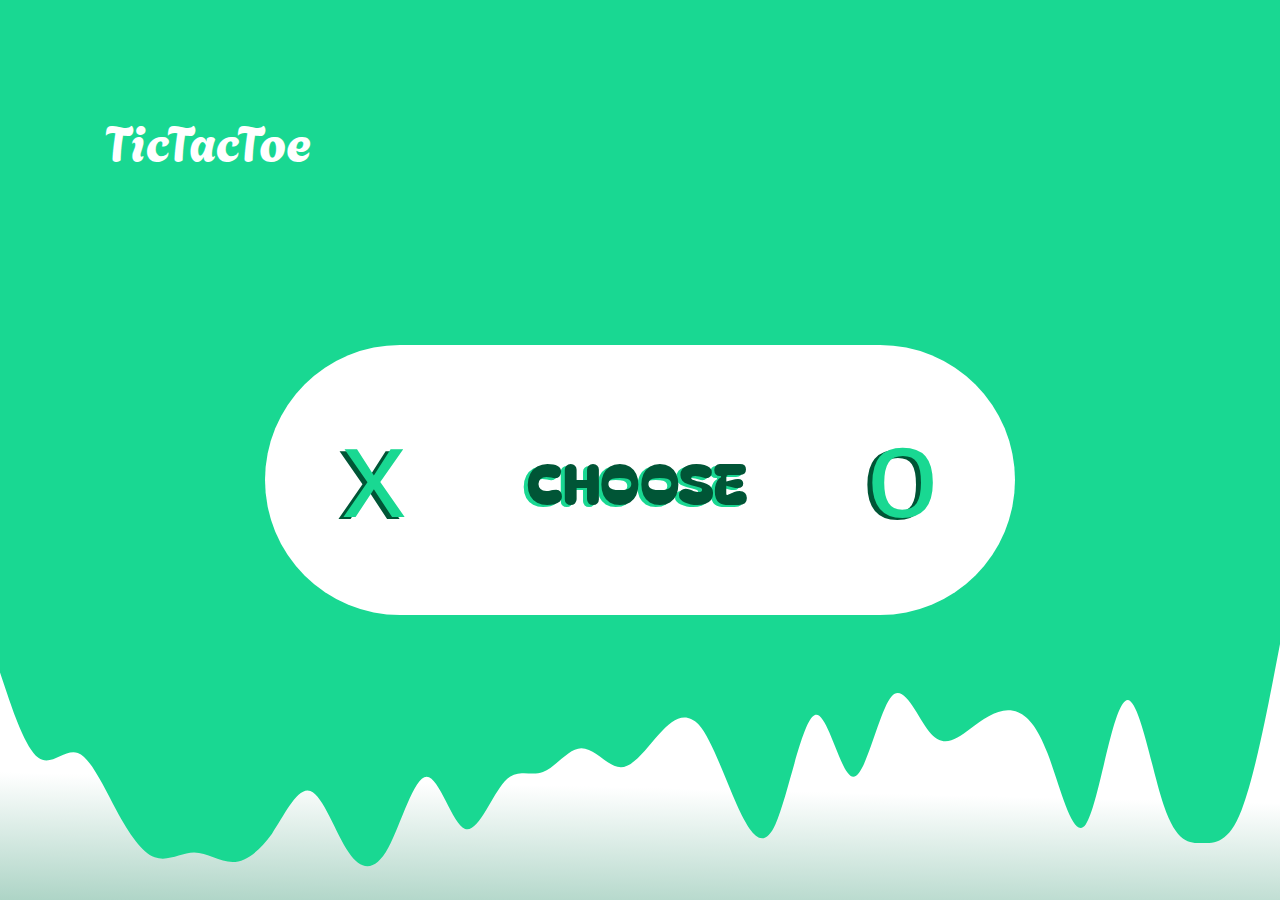
<file: index.html>
<!DOCTYPE html>
<html lang="en">

<head>
    <meta charset="UTF-8">
    <meta name="viewport" content="width=device-width, initial-scale=1.0">
    <link rel="preconnect" href="https://fonts.googleapis.com">
    <link rel="preconnect" href="https://fonts.gstatic.com" crossorigin>
    <link href="https://fonts.googleapis.com/css2?family=Agbalumo&display=swap" rel="stylesheet">
    <link rel="preconnect" href="https://fonts.googleapis.com">
    <link rel="preconnect" href="https://fonts.gstatic.com" crossorigin>
    <link href="https://fonts.googleapis.com/css2?family=Bagel+Fat+One&display=swap" rel="stylesheet">
    <link rel="icon" href="logo.svg" type="image/svg+xml">
    <link rel="stylesheet" href="./style.css">
    <title>TicTacToe</title>
</head>

<body>

    <main class="main">
        <div class="container">
            <header class="header">
                <h1 class="header__title">TicTacToe</h1>
            </header>

            <div class="main__container">
                <div class="main__block">
                    <button class="main__button button-x">x</button>
                    <h2 class="main__title">CHOOSE</h2>
                    <button class="main__button button-o">o</button>
                </div>
            </div>

        </div>

        <footer class="footer">
            <svg class="footer__svg-element" preserveAspectRatio="none" viewBox="0 0 1308 256" fill="none"
                xmlns="http://www.w3.org/2000/svg">
                <path fill-rule="evenodd" clip-rule="evenodd"
                    d="M0 28.4444L6.54 47.4074C13.08 66.3704 26.16 104.296 39.24 113.778C52.32 123.259 66.49 104.296 79.57 109.037C92.65 113.778 105.73 142.222 118.81 165.926C131.89 189.63 144.97 208.593 158.05 213.333C172.22 218.074 185.3 208.593 198.38 208.593C211.46 208.593 224.54 218.074 237.62 218.074C250.7 218.074 263.78 208.593 277.95 189.63C291.03 170.667 304.11 142.222 317.19 146.963C330.27 151.704 343.35 189.63 356.43 208.593C369.51 227.556 383.68 227.556 396.76 203.852C409.84 180.148 422.92 132.741 436 132.741C449.08 132.741 462.16 180.148 475.24 184.889C488.32 189.63 502.49 151.704 515.57 137.481C528.65 123.259 541.73 132.741 554.81 128C567.89 123.259 580.97 104.296 594.05 104.296C608.22 104.296 621.3 123.259 634.38 123.259C647.46 123.259 660.54 104.296 673.62 90.0741C686.7 75.8519 699.78 66.3704 713.95 80.5926C727.03 94.8148 740.11 132.741 753.19 161.185C766.27 189.63 779.35 208.593 792.43 180.148C805.51 151.704 819.68 75.8519 832.76 71.1111C845.84 66.3704 858.92 132.741 872 132.741C885.08 132.741 898.16 66.3704 911.24 52.1481C924.32 37.9259 938.49 75.8519 951.57 90.0741C964.65 104.296 977.73 94.8148 990.81 85.3333C1003.89 75.8519 1016.97 66.3704 1030.05 66.3704C1044.22 66.3704 1057.3 75.8519 1070.38 109.037C1083.46 142.222 1096.54 199.111 1109.62 180.148C1122.7 161.185 1135.78 66.3704 1149.95 56.8889C1163.03 47.4074 1176.11 123.259 1189.19 161.185C1202.27 199.111 1215.35 199.111 1228.43 199.111C1241.51 199.111 1255.68 199.111 1268.76 165.926C1281.84 132.741 1294.92 66.3704 1301.46 33.1852L1308 0V256H1301.46C1294.92 256 1281.84 256 1268.76 256C1255.68 256 1241.51 256 1228.43 256C1215.35 256 1202.27 256 1189.19 256C1176.11 256 1163.03 256 1149.95 256C1135.78 256 1122.7 256 1109.62 256C1096.54 256 1083.46 256 1070.38 256C1057.3 256 1044.22 256 1030.05 256C1016.97 256 1003.89 256 990.81 256C977.73 256 964.65 256 951.57 256C938.49 256 924.32 256 911.24 256C898.16 256 885.08 256 872 256C858.92 256 845.84 256 832.76 256C819.68 256 805.51 256 792.43 256C779.35 256 766.27 256 753.19 256C740.11 256 727.03 256 713.95 256C699.78 256 686.7 256 673.62 256C660.54 256 647.46 256 634.38 256C621.3 256 608.22 256 594.05 256C580.97 256 567.89 256 554.81 256C541.73 256 528.65 256 515.57 256C502.49 256 488.32 256 475.24 256C462.16 256 449.08 256 436 256C422.92 256 409.84 256 396.76 256C383.68 256 369.51 256 356.43 256C343.35 256 330.27 256 317.19 256C304.11 256 291.03 256 277.95 256C263.78 256 250.7 256 237.62 256C224.54 256 211.46 256 198.38 256C185.3 256 172.22 256 158.05 256C144.97 256 131.89 256 118.81 256C105.73 256 92.65 256 79.57 256C66.49 256 52.32 256 39.24 256C26.16 256 13.08 256 6.54 256H0V28.4444Z"
                    fill="url(#paint0_linear_1_23)" />
                <defs>
                    <linearGradient id="paint0_linear_1_23" x1="-1.39972e-06" y1="128" x2="-9.5" y2="527.5"
                        gradientUnits="userSpaceOnUse">
                        <stop stop-color="white" />
                        <stop offset="1" stop-color="#007A4D" />
                    </linearGradient>
                </defs>
            </svg>
        </footer>
    </main>



    <script type="module" src="script.js"></script>
</body>

</html>
</file>
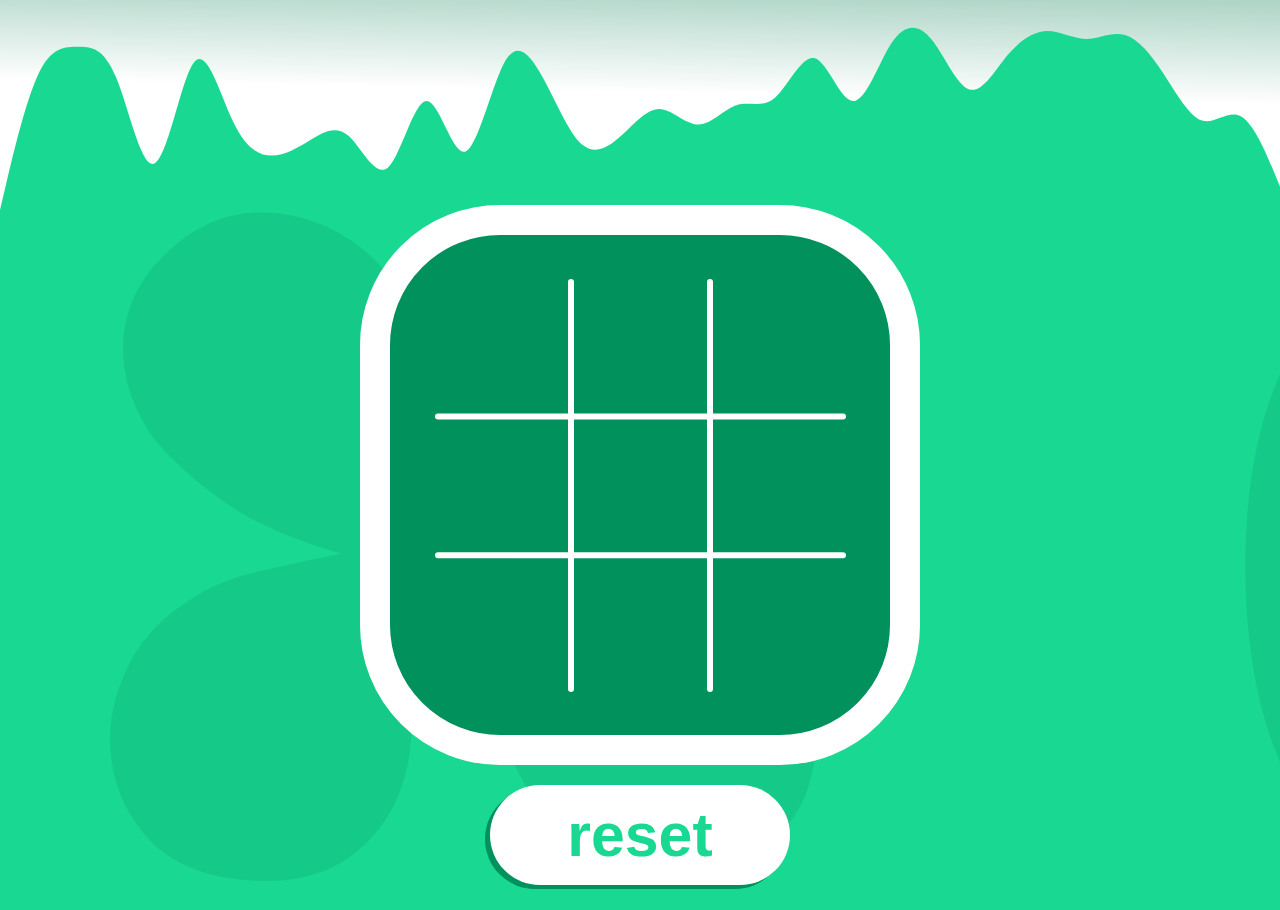
<file: gamePage.html>
<!DOCTYPE html>
<html lang="en">

<head>
    <meta charset="UTF-8">
    <meta name="viewport" content="width=device-width, initial-scale=1.0">
    <link rel="preconnect" href="https://fonts.googleapis.com">
    <link rel="preconnect" href="https://fonts.gstatic.com" crossorigin>
    <link href="https://fonts.googleapis.com/css2?family=Agbalumo&display=swap" rel="stylesheet">
    <link rel="preconnect" href="https://fonts.googleapis.com">
    <link rel="preconnect" href="https://fonts.gstatic.com" crossorigin>
    <link href="https://fonts.googleapis.com/css2?family=Bagel+Fat+One&display=swap" rel="stylesheet">
    <link rel="icon" href="logo.svg" type="image/svg+xml">
    <link rel="stylesheet" href="./gamePage.css">
    <title>TicTacToe</title>
</head>

<body>

    <main class="main">

        <header class="header">
            <svg class="header__svg-element" preserveAspectRatio="none" width="1308" height="256" viewBox="0 0 1308 256"
                fill="none" xmlns="http://www.w3.org/2000/svg">
                <path fill-rule="evenodd" clip-rule="evenodd"
                    d="M1308 227.556L1301.46 208.593C1294.92 189.63 1281.84 151.704 1268.76 142.222C1255.68 132.741 1241.51 151.704 1228.43 146.963C1215.35 142.222 1202.27 113.778 1189.19 90.0741C1176.11 66.3704 1163.03 47.4074 1149.95 42.6667C1135.78 37.9259 1122.7 47.4074 1109.62 47.4074C1096.54 47.4074 1083.46 37.9259 1070.38 37.9259C1057.3 37.9259 1044.22 47.4074 1030.05 66.3704C1016.97 85.3334 1003.89 113.778 990.809 109.037C977.729 104.296 964.649 66.3704 951.569 47.4074C938.489 28.4445 924.319 28.4445 911.239 52.1482C898.159 75.8519 885.079 123.259 871.999 123.259C858.919 123.259 845.839 75.8519 832.759 71.1112C819.679 66.3704 805.509 104.296 792.429 118.519C779.349 132.741 766.269 123.259 753.189 128C740.109 132.741 727.029 151.704 713.949 151.704C699.779 151.704 686.699 132.741 673.619 132.741C660.539 132.741 647.459 151.704 634.379 165.926C621.299 180.148 608.219 189.63 594.049 175.407C580.969 161.185 567.889 123.259 554.809 94.8149C541.729 66.3704 528.649 47.4075 515.569 75.8519C502.489 104.296 488.319 180.148 475.239 184.889C462.159 189.63 449.079 123.259 435.999 123.259C422.919 123.259 409.839 189.63 396.759 203.852C383.679 218.074 369.509 180.148 356.429 165.926C343.349 151.704 330.269 161.185 317.189 170.667C304.109 180.148 291.029 189.63 277.949 189.63C263.779 189.63 250.699 180.148 237.619 146.963C224.539 113.778 211.459 56.889 198.379 75.8519C185.299 94.8149 172.219 189.63 158.049 199.111C144.969 208.593 131.889 132.741 118.809 94.8149C105.729 56.889 92.6493 56.889 79.5693 56.889C66.4894 56.889 52.3193 56.889 39.2394 90.0742C26.1593 123.259 13.0793 189.63 6.5393 222.815L-0.000610352 256L-0.000632732 0.000114349L6.53928 0.000113777C13.0793 0.000113206 26.1593 0.000112062 39.2394 0.000110919C52.3193 0.000109775 66.4894 0.000108536 79.5693 0.000107393C92.6493 0.000106249 105.729 0.000105106 118.809 0.000103962C131.889 0.000102819 144.969 0.000101675 158.049 0.000100532C172.219 9.92931e-05 185.299 9.81496e-05 198.379 9.70061e-05C211.459 9.58626e-05 224.539 9.47191e-05 237.619 9.35756e-05C250.699 9.24321e-05 263.779 9.12886e-05 277.949 9.00498e-05C291.029 8.89064e-05 304.109 8.77629e-05 317.189 8.66194e-05C330.269 8.54759e-05 343.349 8.43324e-05 356.429 8.31889e-05C369.509 8.20454e-05 383.679 8.08066e-05 396.759 7.96631e-05C409.839 7.85197e-05 422.919 7.73762e-05 435.999 7.62327e-05C449.079 7.50892e-05 462.159 7.39457e-05 475.239 7.28022e-05C488.319 7.16587e-05 502.489 7.04199e-05 515.569 6.92764e-05C528.649 6.81329e-05 541.729 6.69895e-05 554.809 6.5846e-05C567.889 6.47025e-05 580.969 6.3559e-05 594.049 6.24155e-05C608.219 6.11767e-05 621.299 6.00332e-05 634.379 5.88897e-05C647.459 5.77462e-05 660.539 5.66028e-05 673.619 5.54593e-05C686.699 5.43158e-05 699.779 5.31723e-05 713.949 5.19335e-05C727.029 5.079e-05 740.109 4.96465e-05 753.189 4.8503e-05C766.269 4.73595e-05 779.349 4.62161e-05 792.429 4.50726e-05C805.509 4.39291e-05 819.679 4.26903e-05 832.759 4.15468e-05C845.839 4.04033e-05 858.919 3.92598e-05 871.999 3.81163e-05C885.079 3.69728e-05 898.159 3.58294e-05 911.239 3.46859e-05C924.319 3.35424e-05 938.489 3.23036e-05 951.569 3.11601e-05C964.649 3.00166e-05 977.729 2.88731e-05 990.809 2.77296e-05C1003.89 2.65861e-05 1016.97 2.54427e-05 1030.05 2.42992e-05C1044.22 2.30604e-05 1057.3 2.19169e-05 1070.38 2.07734e-05C1083.46 1.96299e-05 1096.54 1.84864e-05 1109.62 1.73429e-05C1122.7 1.61994e-05 1135.78 1.5056e-05 1149.95 1.38172e-05C1163.03 1.26737e-05 1176.11 1.15302e-05 1189.19 1.03867e-05C1202.27 9.24321e-06 1215.35 8.09972e-06 1228.43 6.95623e-06C1241.51 5.81274e-06 1255.68 4.57396e-06 1268.76 3.43047e-06C1281.84 2.28698e-06 1294.92 1.14349e-06 1301.46 5.71745e-07L1308 0L1308 227.556Z"
                    fill="url(#paint0_linear_1_24)" />
                <defs>
                    <linearGradient id="paint0_linear_1_24" x1="1308" y1="128" x2="1317.5" y2="-271.5"
                        gradientUnits="userSpaceOnUse">
                        <stop stop-color="white" />
                        <stop offset="1" stop-color="#007A4D" />
                    </linearGradient>
                </defs>
            </svg>
        </header>
        <div class="main_baground">
            <svg preserveAspectRatio="none" class="main_bacground-element" width="1275" height="554" viewBox="0 0 1275 554" fill="none"
                xmlns="http://www.w3.org/2000/svg">
                <path
                    d="M117 531C78.3333 531 49 520 29 498C9.66667 475.333 4.32134e-07 448.667 4.32134e-07 418C4.32134e-07 398.667 5 378.667 15 358C25 337.333 41.6667 319.667 65 305C78.3333 296.333 95.3333 289.667 116 285C137.333 279.667 156.333 275.333 173 272C136.333 260.667 107.667 247.333 87 232C66.3333 216.667 49.3333 201 36 185C17.3333 159.667 8.66667 132.333 10 103C12 73 25.6667 47.3333 51 26C69 10.6666 88.6667 2.66662 110 1.99996C132 1.33331 153 6.99998 173 19C193 31 209.333 48.6667 222 72C236.667 98 247 120.667 253 140C259.667 158.667 267 175.667 275 191C283.667 206.333 297.333 221.667 316 237C324 234.333 331 230.667 337 226C343 221.333 349.667 212 357 198C340.333 194 325.333 184 312 168C298.667 152 292 129.667 292 101C292 70.3333 301.333 46 320 28C338.667 9.33332 366.333 -1.00136e-05 403 -1.00136e-05C433 -1.00136e-05 457.333 9.99999 476 30C494.667 49.3333 504 73.6666 504 103C504 134.333 497.667 159.333 485 178C473 196 456.667 211.667 436 225C425.333 233 412.333 240 397 246C381.667 251.333 365.333 256 348 260C375.333 264 401.333 271.667 426 283C450.667 294.333 473.333 310.667 494 332C509.333 347.333 519.667 366 525 388C531 409.333 531 430.667 525 452C519.667 473.333 508 491.333 490 506C471.333 520.667 450.667 528.333 428 529C405.333 529.667 383.667 524.333 363 513C343 501 327 484 315 462C303 440 293.667 418.333 287 397C280.333 375 272.667 355 264 337C256 318.333 244 303.333 228 292C217.333 298 211 305.333 209 314C207 322 207.333 331.333 210 342C213.333 352 216.667 363 220 375C224 386.333 226 398.333 226 411C226 431 222 450.333 214 469C206 487 193.667 502 177 514C161 525.333 141 531 117 531Z"
                    fill="#007E50" fill-opacity="0.15" />
                <path
                    d="M1062.4 553.22C1013.07 553.22 972.86 542.12 941.78 519.92C910.7 497.72 887.76 466.147 872.96 425.2C858.653 384.253 851.5 336.153 851.5 280.9C851.5 225.647 859.147 177.793 874.44 137.34C890.227 96.3933 913.66 64.5733 944.74 41.88C975.82 19.1866 1015.04 7.83998 1062.4 7.83998C1109.76 7.83998 1148.98 19.1866 1180.06 41.88C1211.63 64.5733 1235.07 96.3933 1250.36 137.34C1266.15 177.793 1274.04 225.647 1274.04 280.9C1274.04 336.153 1266.64 384.253 1251.84 425.2C1237.53 466.147 1214.84 497.72 1183.76 519.92C1152.68 542.12 1112.23 553.22 1062.4 553.22ZM934.38 270.54C934.38 285.833 937.587 300.387 944 314.2C950.907 327.52 963.487 338.373 981.74 346.76C1000.49 354.653 1027.37 358.6 1062.4 358.6C1097.92 358.6 1124.81 354.653 1143.06 346.76C1161.81 338.373 1174.39 327.52 1180.8 314.2C1187.71 300.387 1191.16 285.833 1191.16 270.54C1191.16 254.753 1187.71 240.693 1180.8 228.36C1174.39 215.533 1161.81 205.42 1143.06 198.02C1124.81 190.127 1097.92 186.18 1062.4 186.18C1027.37 186.18 1000.49 190.127 981.74 198.02C963.487 205.42 950.907 215.533 944 228.36C937.587 240.693 934.38 254.753 934.38 270.54Z"
                    fill="#007E50" fill-opacity="0.15" />
            </svg>
        </div>

        <div class="main__container">
            <h2 class="main__title"></h2>
            <div class="main__block indentation-from-the-top">
                        <svg preserveAspectRatio="none" class="block__svg-element" width="411" height="413" viewBox="0 0 411 413" fill="none" xmlns="http://www.w3.org/2000/svg">
                            <rect y="134.401" width="411" height="6.03542" rx="3.01771" fill="white"/>
                            <rect y="273.215" width="411" height="6.03542" rx="3.01771" fill="white"/>
                            <rect x="278" width="413" height="5.99998" rx="2.99999" transform="rotate(90 278 0)" fill="white"/>
                            <rect x="139" width="413" height="5.99998" rx="2.99999" transform="rotate(90 139 0)" fill="white"/>
                            </svg>
                            
                        
                    <div class="block__game">
                        <button class="block__game-element game-button-1"></button>
                        <button class="block__game-element game-button-2"></button>
                        <button class="block__game-element game-button-3"></button>
                        <button class="block__game-element game-button-4"></button>
                        <button class="block__game-element game-button-5"></button>
                        <button class="block__game-element game-button-6"></button>
                        <button class="block__game-element game-button-7"></button>
                        <button class="block__game-element game-button-8"></button>
                        <button class="block__game-element game-button-9"></button>
                    </div>
            </div>
        </div>
        <footer class="footer">
            <button class="footer__button">reset</button>
        </footer>

    </main>

    <script type="module" src="./gamePage.js"></script>
</body>

</html>
</file>
<file: style.css>
* {
    margin: 0px;
    padding: 0px;
    font-family: "Bagel Fat One", system-ui;
}



html,
body {
    height: 100%;
    overflow-x: hidden;
    background-color: #19D892;
}

.main {
    min-height: 100vh;
    position: relative;
}

.container {
    padding: 104px;
    height: 100vh;
    box-sizing: border-box;
}

.header__title {
    font-family: "Agbalumo", system-ui;
    font-weight: 400;
    font-size: 3rem;
    color: white;
    font-style: normal;
}

.footer {
    bottom: 0px;
    width: 100vw;
    position: absolute;
}

.footer__svg-element {
    display: block;
    height: 256px;
    width: 100%;
}

.main__container {
    display: flex;
    justify-content: center;
    margin-top: 170px;
}

.main__block {
    display: flex;
    align-items: center;
    justify-content: center;
    gap: 90px;
    background-color: white;
    width: 750px;
    height: 270px;
    border-radius: 150px;
    position: relative;
}

.main__title {
    font-weight: 400;
    font-style: normal;
    font-size: 3.5rem;
    color: #005536;
    text-shadow: -3.5px 2px #19D892;
}

.main__button {
    color: #19D892;
    cursor: pointer;
    border: none;
    background: none;
    transition: all ease 0.5s;
    font-family: Arial, Helvetica, sans-serif;
    padding: 0px 30px 15px 30px;
    font-size: 8rem;
    text-shadow: -5px 2px #005536;
}

.main__button:hover {
    transform: scale(1.1);
}
</file>
<file: gamePage.css>
* {
    margin: 0px;
    padding: 0px;
    font-family: "Bagel Fat One", system-ui;
}

body {
    background-color: #19D892;
    height: 100vh;
}

.main {
    height: 100%;
    position: relative;
}

.main_bacground-element {
    position: absolute;
    top: 210px;
    left: 110px;
    z-index: -1;
    height: 700px;
    width: 1700px;
}


.main__bacground-element {
    font-size: 20rem;
}

.header__svg-element {
    width: 100%;
    height: 210px;
    position: absolute;
}

.main__container {
    display: flex;
    flex-direction: column;
    align-items: center;
}

.main__block {
    height: 500px;
    width: 500px;
    background-color: #00915C;
    border-radius: 140px;
    border: 30px solid white;
    display: flex;
    justify-content: center;
    align-items: center;
    position: relative;
}

.indentation-from-the-top{
    margin-top: 50px;
}

.block__svg-element {
    position: absolute;
}

.block__game {
    display: grid;
    grid-template-columns: 133px 133px 133px;
    grid-template-rows: 133.2px 133.2px 133.2px;
    gap: 6px;
}

.block__game-element {
    border-radius: 5px;
    border: none;
    font-size: 6rem;
    color: aliceblue;
    background: none;
    font-family: Arial, Helvetica, sans-serif;
    cursor: pointer;
    z-index: 1;
}

.main__title {
    font-size: 2.8rem;
    color: white;
    font-weight: 200;
    line-height: 1.3;
    margin-bottom: 5px;
    margin: 150px 0px 5px 0;
}

.footer {
    display: flex;
    justify-content: center;
    margin-top: 20px;
}

.footer__button {
    display: flex;
    justify-content: center;
    align-items: center;
    font-size: 3.8rem;
    border-radius: 100px;
    line-height: 0.9;
    border: none;
    cursor: pointer;
    color: #19D892;
    background-color: white;
    box-shadow: -5px 4px 0px #00915C;
    height: 100px;
    width: 300px;
    font-family: Arial, Helvetica, sans-serif;
    font-weight: 600;
}
</file>
